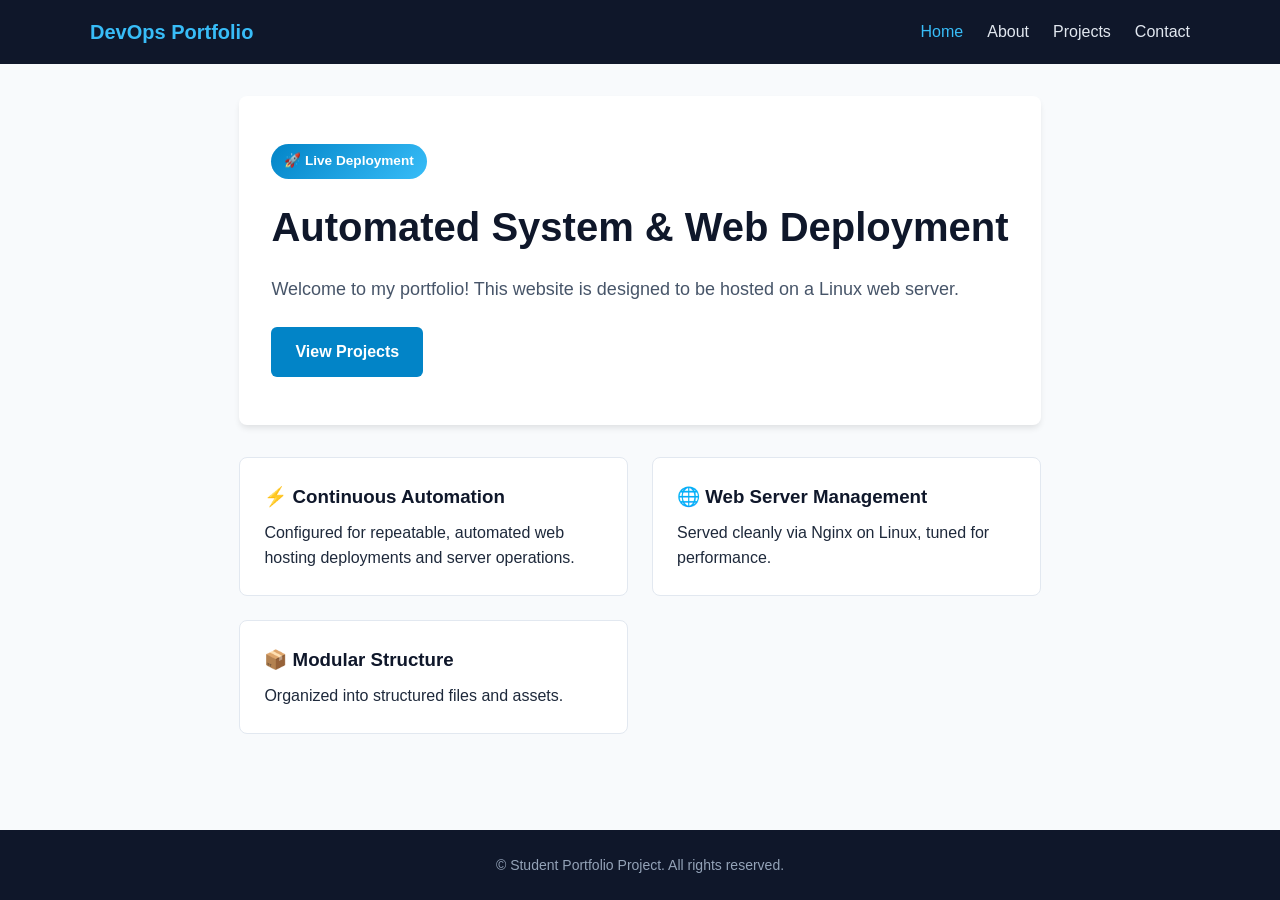
<file: roles/portfolio/files/portfolio/index.html>
<!DOCTYPE html>
<html lang="en">
<head>
    <meta charset="UTF-8">
    <meta name="viewport" content="width=device-width, initial-scale=1.0">
    <title>DevOps Engineer Portfolio</title>
    <link rel="stylesheet" href="style.css">
</head>
<body>
    <header>
        <nav>
            <a href="index.html" class="logo">DevOps Portfolio</a>
            <ul>
                <li><a href="index.html" class="active">Home</a></li>
                <li><a href="about.html">About</a></li>
                <li><a href="projects.html">Projects</a></li>
                <li><a href="contact.html">Contact</a></li>
            </ul>
        </nav>
    </header>

    <main>
        <section class="hero">
            <div class="floating-badge">🚀 Live Deployment</div>
            <h1>Automated System & Web Deployment</h1>
            <p>Welcome to my portfolio! This website is designed to be hosted on a Linux web server.</p>
            <a href="projects.html" class="btn">View Projects</a>
        </section>

        <section class="grid">
            <div class="card">
                <h3>⚡ Continuous Automation</h3>
                <p>Configured for repeatable, automated web hosting deployments and server operations.</p>
            </div>
            <div class="card">
                <h3>🌐 Web Server Management</h3>
                <p>Served cleanly via Nginx on Linux, tuned for performance.</p>
            </div>
            <div class="card">
                <h3>📦 Modular Structure</h3>
                <p>Organized into structured files and assets.</p>
            </div>
        </section>
    </main>

    <footer>
        <p>&copy; Student Portfolio Project. All rights reserved.</p>
    </footer>
</body>
</html>
</file>
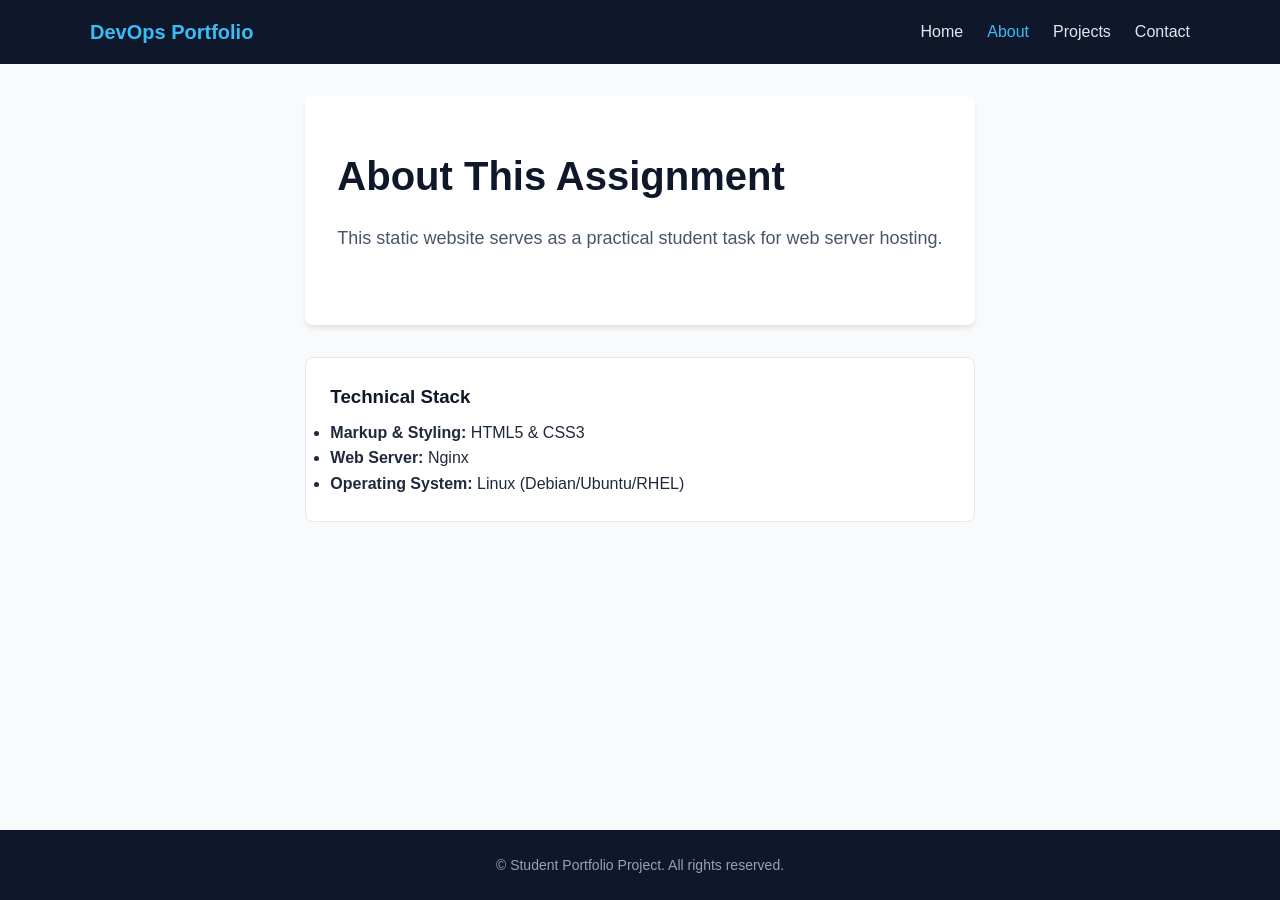
<file: roles/portfolio/files/portfolio/about.html>
<!DOCTYPE html>
<html lang="en">
<head>
    <meta charset="UTF-8">
    <meta name="viewport" content="width=device-width, initial-scale=1.0">
    <title>About - DevOps Portfolio</title>
    <link rel="stylesheet" href="style.css">
</head>
<body>
    <header>
        <nav>
            <a href="index.html" class="logo">DevOps Portfolio</a>
            <ul>
                <li><a href="index.html">Home</a></li>
                <li><a href="about.html" class="active">About</a></li>
                <li><a href="projects.html">Projects</a></li>
                <li><a href="contact.html">Contact</a></li>
            </ul>
        </nav>
    </header>

    <main>
        <section class="hero">
            <h1>About This Assignment</h1>
            <p>This static website serves as a practical student task for web server hosting.</p>
        </section>

        <section class="card">
            <h3>Technical Stack</h3>
            <ul>
                <li><strong>Markup & Styling:</strong> HTML5 & CSS3</li>
                <li><strong>Web Server:</strong> Nginx</li>
                <li><strong>Operating System:</strong> Linux (Debian/Ubuntu/RHEL)</li>
            </ul>
        </section>
    </main>

    <footer>
        <p>&copy; Student Portfolio Project. All rights reserved.</p>
    </footer>
</body>
</html>
</file>
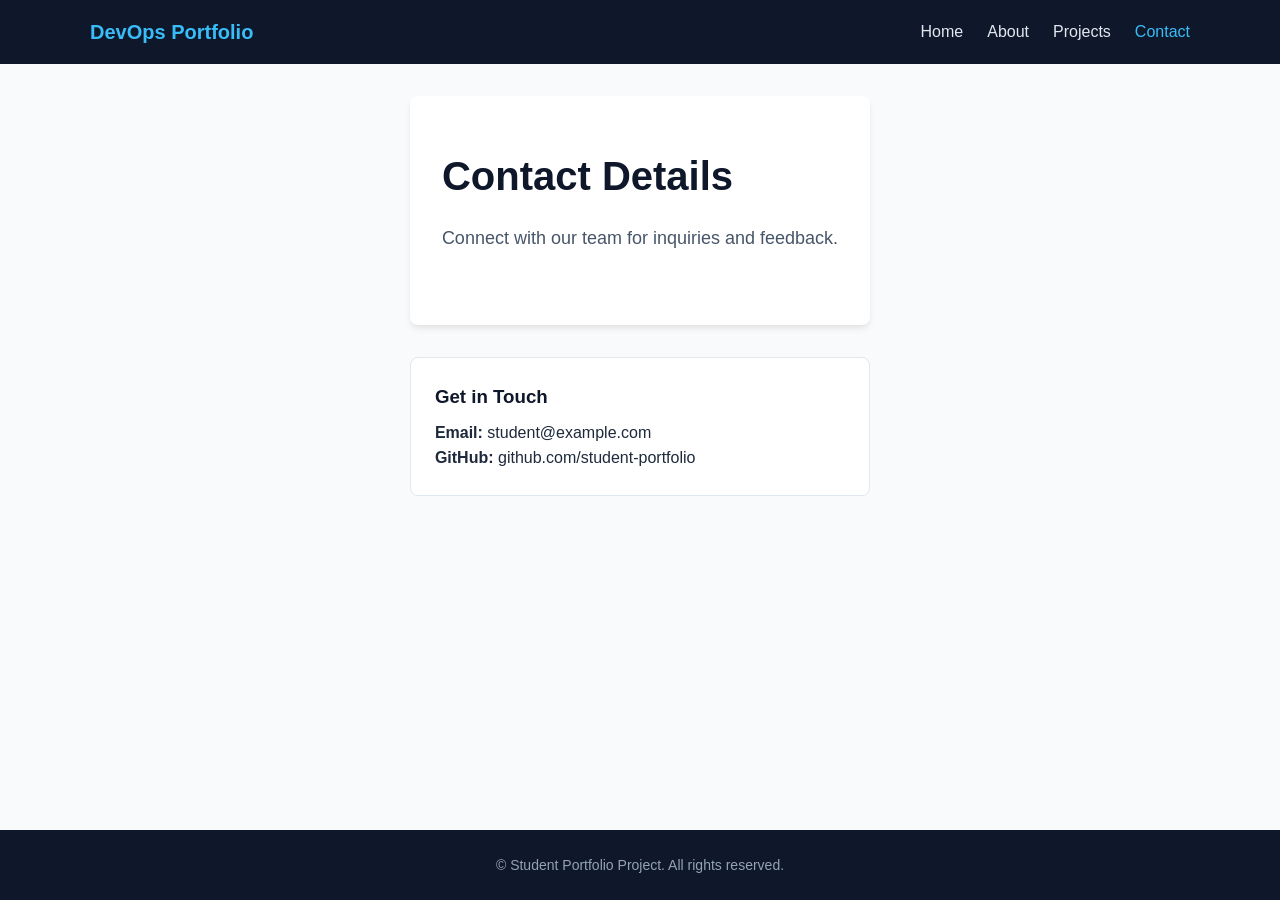
<file: roles/portfolio/files/portfolio/contact.html>
<!DOCTYPE html>
<html lang="en">
<head>
    <meta charset="UTF-8">
    <meta name="viewport" content="width=device-width, initial-scale=1.0">
    <title>Contact - DevOps Portfolio</title>
    <link rel="stylesheet" href="style.css">
</head>
<body>
    <header>
        <nav>
            <a href="index.html" class="logo">DevOps Portfolio</a>
            <ul>
                <li><a href="index.html">Home</a></li>
                <li><a href="about.html">About</a></li>
                <li><a href="projects.html">Projects</a></li>
                <li><a href="contact.html" class="active">Contact</a></li>
            </ul>
        </nav>
    </header>

    <main>
        <section class="hero">
            <h1>Contact Details</h1>
            <p>Connect with our team for inquiries and feedback.</p>
        </section>

        <section class="card">
            <h3>Get in Touch</h3>
            <p><strong>Email:</strong> student@example.com</p>
            <p><strong>GitHub:</strong> github.com/student-portfolio</p>
        </section>
    </main>

    <footer>
        <p>&copy; Student Portfolio Project. All rights reserved.</p>
    </footer>
</body>
</html>
</file>
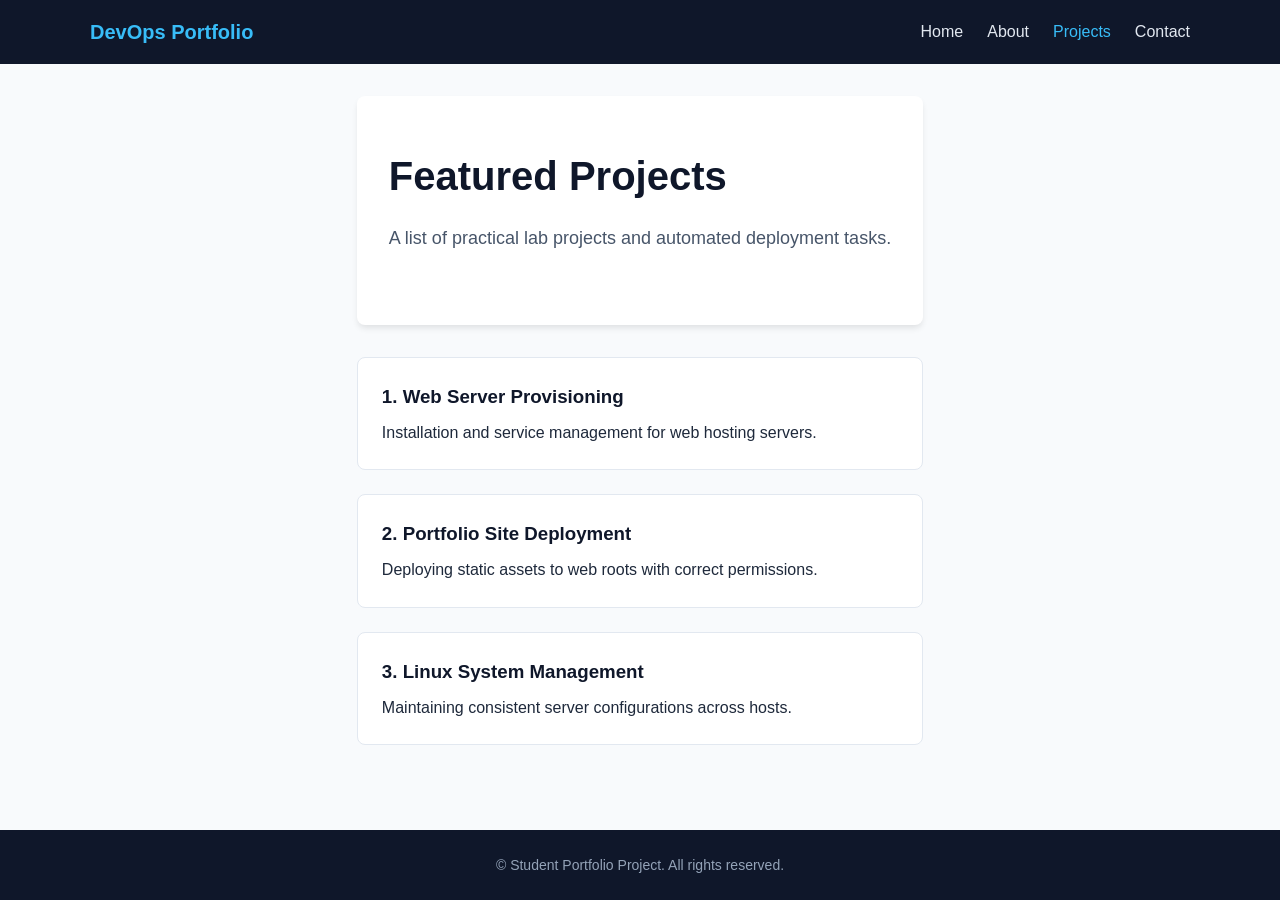
<file: roles/portfolio/files/portfolio/projects.html>
<!DOCTYPE html>
<html lang="en">
<head>
    <meta charset="UTF-8">
    <meta name="viewport" content="width=device-width, initial-scale=1.0">
    <title>Projects - DevOps Portfolio</title>
    <link rel="stylesheet" href="style.css">
</head>
<body>
    <header>
        <nav>
            <a href="index.html" class="logo">DevOps Portfolio</a>
            <ul>
                <li><a href="index.html">Home</a></li>
                <li><a href="about.html">About</a></li>
                <li><a href="projects.html" class="active">Projects</a></li>
                <li><a href="contact.html">Contact</a></li>
            </ul>
        </nav>
    </header>

    <main>
        <section class="hero">
            <h1>Featured Projects</h1>
            <p>A list of practical lab projects and automated deployment tasks.</p>
        </section>

        <section class="grid">
            <div class="card">
                <h3>1. Web Server Provisioning</h3>
                <p>Installation and service management for web hosting servers.</p>
            </div>
            <div class="card">
                <h3>2. Portfolio Site Deployment</h3>
                <p>Deploying static assets to web roots with correct permissions.</p>
            </div>
            <div class="card">
                <h3>3. Linux System Management</h3>
                <p>Maintaining consistent server configurations across hosts.</p>
            </div>
        </section>
    </main>

    <footer>
        <p>&copy; Student Portfolio Project. All rights reserved.</p>
    </footer>
</body>
</html>
</file>
<file: roles/portfolio/files/portfolio/style.css>
* {
    margin: 0;
    padding: 0;
    box-sizing: border-box;
}

body {
    font-family: -apple-system, BlinkMacSystemFont, "Segoe UI", Roboto, Helvetica, Arial, sans-serif;
    line-height: 1.6;
    color: #1e293b;
    background-color: #f8fafc;
    display: flex;
    flex-direction: column;
    min-height: 100vh;
}

header {
    background-color: #0f172a;
    color: #ffffff;
    padding: 1rem 2rem;
}

nav {
    display: flex;
    justify-content: space-between;
    align-items: center;
    max-width: 1100px;
    margin: 0 auto;
}

nav .logo {
    font-size: 1.25rem;
    font-weight: 700;
    color: #38bdf8;
    text-decoration: none;
}

nav ul {
    display: flex;
    list-style: none;
    gap: 1.5rem;
}

nav a {
    color: #e2e8f0;
    text-decoration: none;
    font-weight: 500;
    transition: color 0.2s;
}

nav a:hover, nav a.active {
    color: #38bdf8;
}

main {
    max-width: 1100px;
    margin: 2rem auto;
    padding: 0 1.5rem;
    flex: 1;
}

.hero {
    background-color: #ffffff;
    padding: 3rem 2rem;
    border-radius: 8px;
    box-shadow: 0 4px 6px -1px rgba(0, 0, 0, 0.1);
    margin-bottom: 2rem;
}

.hero h1 {
    font-size: 2.5rem;
    color: #0f172a;
    margin-bottom: 1rem;
}

.hero p {
    font-size: 1.125rem;
    color: #475569;
    margin-bottom: 1.5rem;
}

.btn {
    display: inline-block;
    background-color: #0284c7;
    color: #ffffff;
    padding: 0.75rem 1.5rem;
    border-radius: 6px;
    text-decoration: none;
    font-weight: 600;
}

.btn:hover {
    background-color: #0369a1;
}

.grid {
    display: grid;
    grid-template-columns: repeat(auto-fit, minmax(280px, 1fr));
    gap: 1.5rem;
}

.card {
    background-color: #ffffff;
    padding: 1.5rem;
    border-radius: 8px;
    border: 1px solid #e2e8f0;
}

.card h3 {
    margin-bottom: 0.5rem;
    color: #0f172a;
}

/* Floating & Animated Badge Elements */
@keyframes float {
    0%, 100% { transform: translateY(0px); }
    50% { transform: translateY(-8px); }
}

.floating-badge {
    display: inline-block;
    animation: float 3s ease-in-out infinite;
    background: linear-gradient(135deg, #0284c7, #38bdf8);
    color: #ffffff;
    font-size: 0.85rem;
    font-weight: 600;
    padding: 0.4rem 0.8rem;
    border-radius: 20px;
    margin-bottom: 1rem;
}

footer {
    background-color: #0f172a;
    color: #94a3b8;
    text-align: center;
    padding: 1.5rem;
    font-size: 0.875rem;
}
</file>
